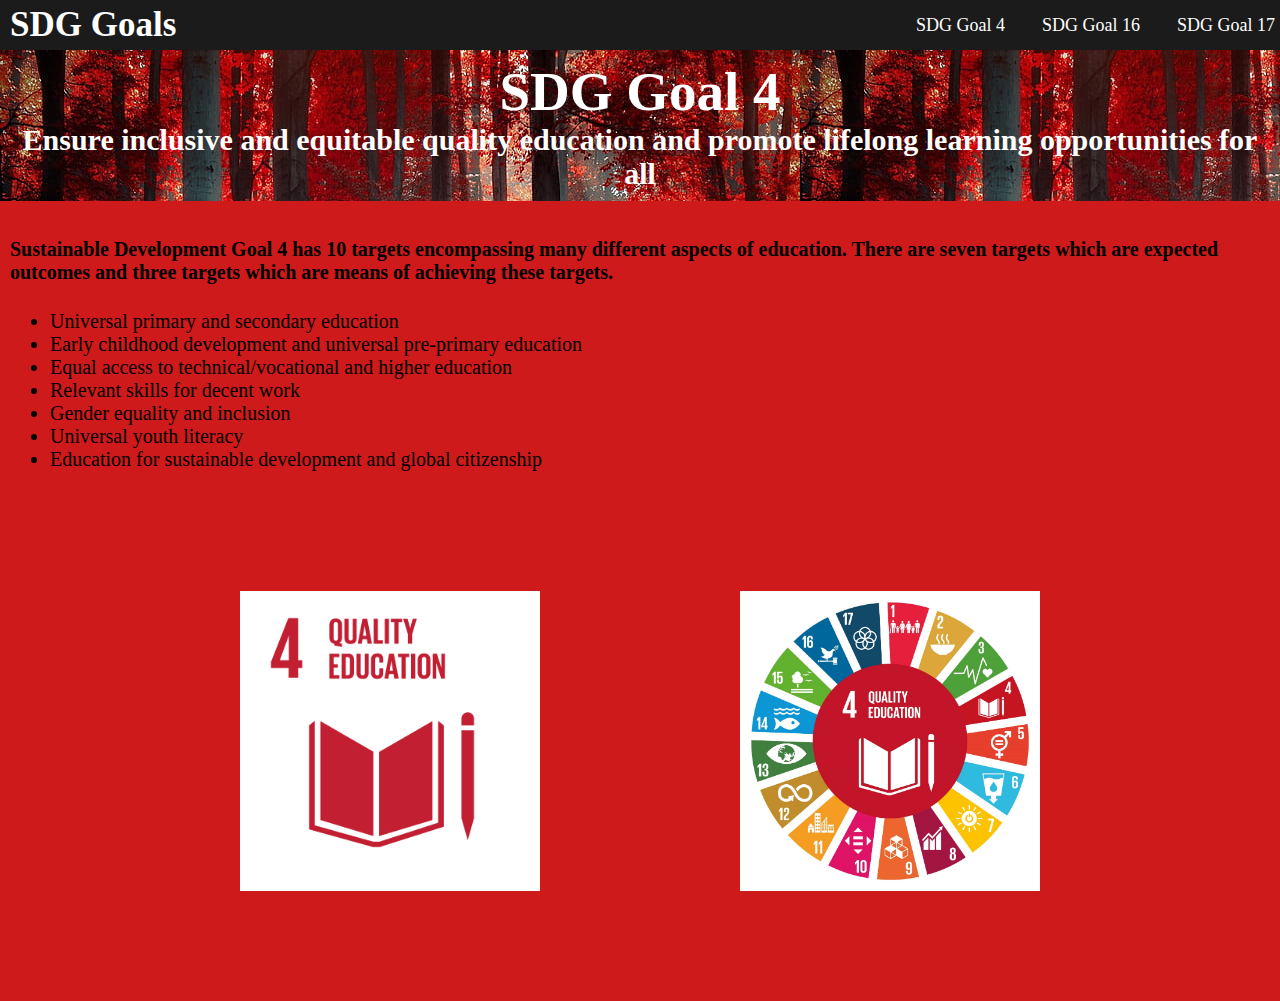
<file: index.html>
<html>

<head>
    <link rel="stylesheet" href="style.css">
    <meta charset="UTF-8">
    <meta name="viewport" content="width=device-width, initial-scale=1.0">
    <nav>
        <div class="logo">
            <a>SDG Goals</a>
        </div>
        <ul>
            <li><a href="index.html"> SDG Goal 4</a> </li>
            <li><a href="sdg16.html"> SDG Goal 16</a> </li>
            <li><a href="sdg17.html"> SDG Goal 17</a> </li>
        </ul>
    </nav>
</head>

<body style="background-color:rgb(206, 26, 26)">
    <div class="main">
        <section class="firstsection" style="background-image: url('bg1.jpg');">
            <div class="title">
                SDG Goal 4
            </div>
            <div class="sub_title">
                Ensure inclusive and equitable quality education and promote lifelong learning opportunities for all
            </div>
        </section>

        <div class="center">
            <h4>
                Sustainable Development Goal 4 has 10 targets encompassing many different aspects of education. There
                are
                seven targets which are expected outcomes and three targets which are means of achieving these targets.
            </h4>

            <div class="targets">
                <ul>
                    <li>
                        Universal primary and secondary education
                    </li>
                    <li>
                        Early childhood development and universal pre-primary education
                    </li>
                    <li>
                        Equal access to technical/vocational and higher education
                    </li>
                    <li>
                        Relevant skills for decent work
                    </li>
                    <li>
                        Gender equality and inclusion
                    </li>
                    <li>
                        Universal youth literacy
                    </li>
                    <li>
                        Education for sustainable development and global citizenship
                    </li>
                </ul>
            </div>

            <div class="image">
                <div>
                    <img src="sdg4img1.png">
                </div>
                <div>
                    <img src="sdg4img2.png">
                </div>
            </div>
        </div>
    </div>
</body>

</html>
</file>
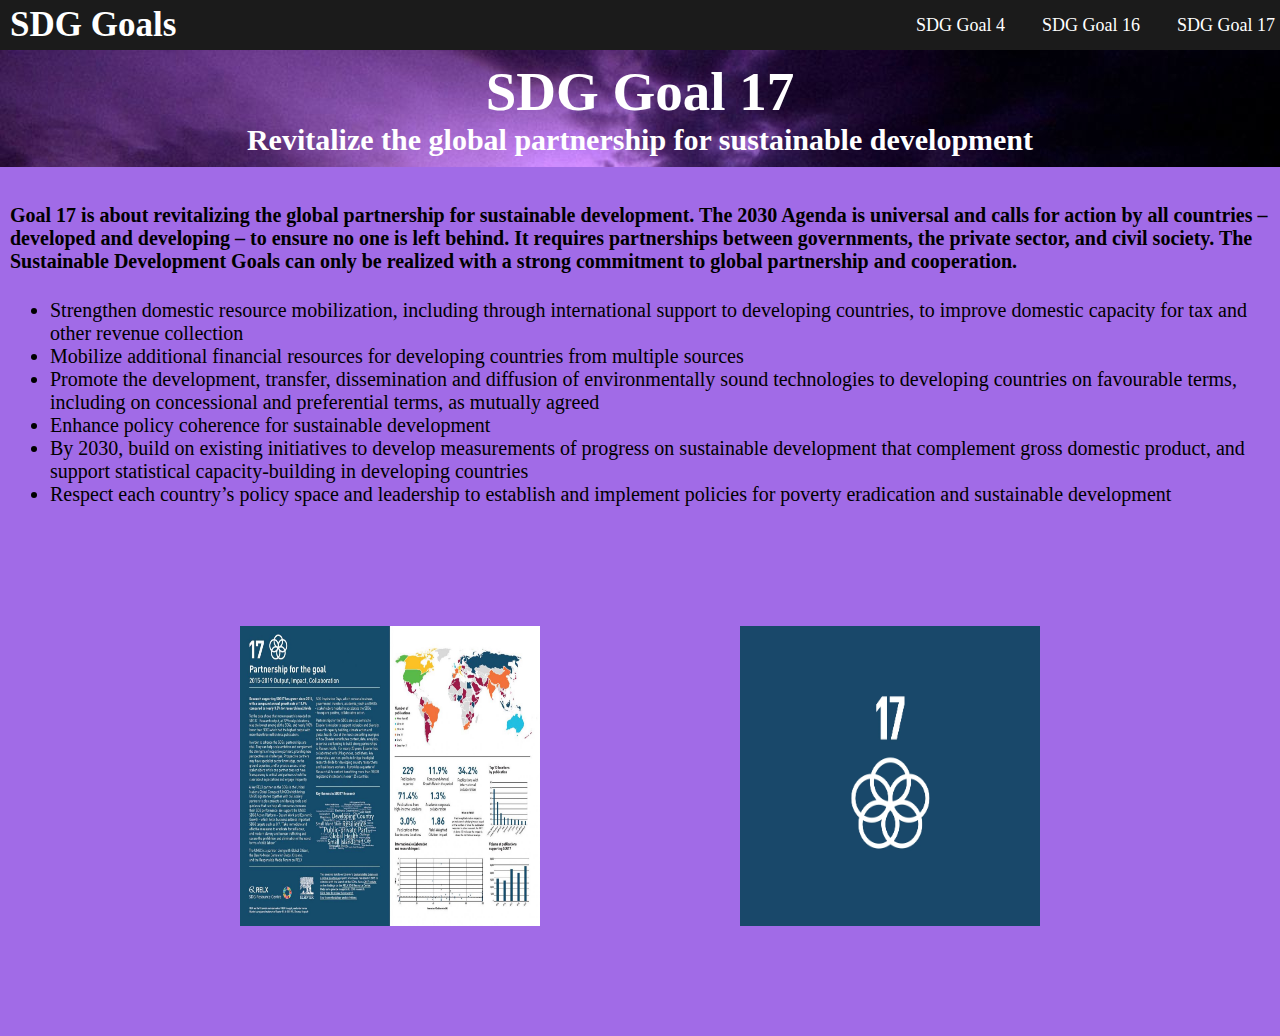
<file: sdg17.html>
<html>

<head>
    <link rel="stylesheet" href="style.css">
    <meta charset="UTF-8">
    <meta name="viewport" content="width=device-width, initial-scale=1.0">
    <nav>
        <div class="logo">
            <a>SDG Goals</a>
        </div>
        <ul>
            <li><a href="index.html"> SDG Goal 4</a> </li>
            <li><a href="sdg16.html"> SDG Goal 16</a> </li>
            <li><a href="sdg17.html"> SDG Goal 17</a> </li>
        </ul>
    </nav>
</head>

<body style="background-color: #a16be7">
    <div class="main">
        <section class="firstsection" style="background-image: url('purplebg.jpg')"> 
            <div class="title">
                SDG Goal 17
            </div>
            <div class="sub_title">
                Revitalize the global partnership for sustainable development
            </div>
        </section>

        <div class="center">
            <h4>
                Goal 17 is about revitalizing the global partnership for sustainable development. The 2030 Agenda is
                universal and calls for action by all countries – developed and developing – to ensure no one is left
                behind. It requires partnerships between governments, the private sector, and civil society. The
                Sustainable Development Goals can only be realized with a strong commitment to global partnership and
                cooperation.
            </h4>

            <div class="targets">
                <ul>
                    <li>
                        Strengthen domestic resource mobilization, including through international support to
                        developing countries, to improve domestic capacity for tax and other revenue collection
                    </li>
                    <li>
                        Mobilize additional financial resources for developing countries from multiple sources
                    </li>
                    <li>
                        Promote the development, transfer, dissemination and diffusion of environmentally sound
                        technologies to developing countries on favourable terms, including on concessional and
                        preferential terms, as mutually agreed
                    </li>
                    <li>
                        Enhance policy coherence for sustainable development
                    </li>
                    <li>
                        By 2030, build on existing initiatives to develop measurements of progress on sustainable
                        development that complement gross domestic product, and support statistical
                        capacity-building in developing countries
                    </li>
                    <li> Respect each country’s policy space and leadership to establish and implement policies for
                        poverty eradication and sustainable development
                    </li>
                </ul>
            </div>

            <div class="image">
                <div>
                    <img src="sdg17image2.jpg">
                </div>
                <div>
                    <img src="sdgimage171.png">
                </div>
            </div>
        </div>
    </div>
</body>

</html>
</file>
<file: style.css>
nav {
    position: fixed;
    top: 0;
    left: 0;
    margin: 0px;
    background: #1b1b1b;
    width: 100%;
    height: 50px;
    padding: 0px 10px 0px 10px;
    z-index: 12;
    display: inline-flex;
    justify-content: space-between;
    align-items: center;
}

nav .logo a {
    text-align: center;
    text-decoration: none;
    color: #fff;
    font-size: 35px;
    font-weight: 600;
}

nav ul {
    display: inline-flex;
    justify-content: space-evenly;
    text-decoration: none;
}

nav ul li {
    list-style: none;
    border-radius: 5px;
    margin-left: 7px;
}

nav ul li:first-child {
    margin-left: 0px;
}

nav ul li a {
    text-decoration: none;
    color: #fff;
    font-size: 18px;
    font-weight: 500;
    padding: 8px 15px;
    border-radius: 5px;
    transition: all 0.3s ease;
}

nav ul li a:hover {
    background: #fff;
    color: black;
}

body {
    overflow: auto;
    padding: 0px !important;
    margin: 0px !important;
}

.main {
    top: 0;
    left: 0;
    margin: 50px 0px 0px 0px;
    width: 100%;
    height: 100%;
}

.main .firstsection {
    padding: 10px;
    text-align: center;
}

.main .firstsection .title {
    color: white;
    font-size: 55px;
    font-weight: 600;
}

.main .firstsection .sub_title {
    color: white;
    font-size: 30px;
    font-weight: 600;
}

.image {
    display: flex;
    justify-content: center;
}

.image img {
    padding: 100px;
    width: 300px;
    height: 300px;
}

.center {
    font-size: 20px;
    font-weight: 10;
    padding: 10px;
    display: block;
}
</file>
